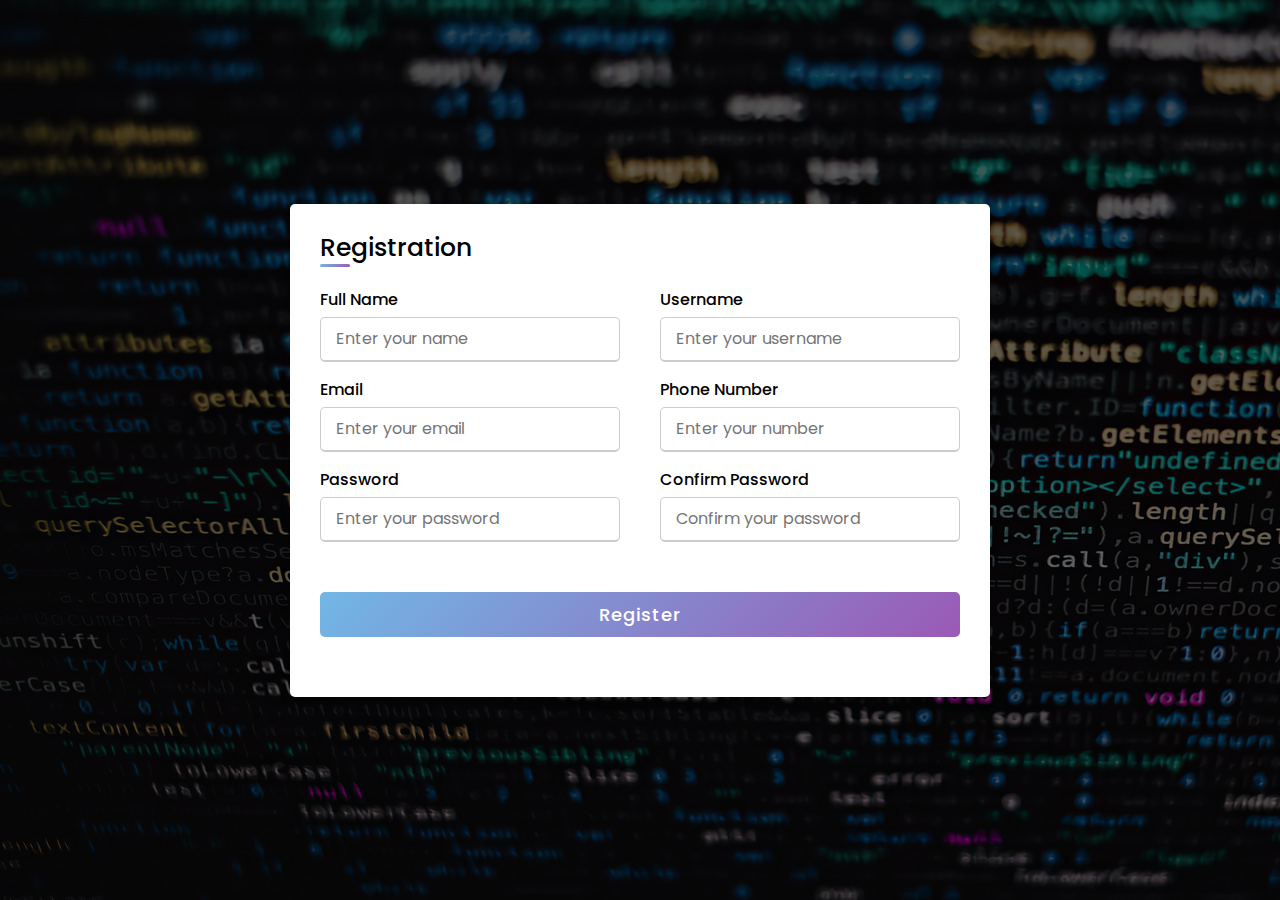
<file: Assesments/Team Lead - Nitish S/Assignment 1/index.html>
<!DOCTYPE html>
<!-- Created By CodingLab - www.codinglabweb.com -->
<html lang="en" dir="ltr">
  <head>
    <meta charset="UTF-8" />
    <!---<title> Responsive Registration Form | CodingLab </title>--->
    <link rel="stylesheet" href="style.css" />
    <meta name="viewport" content="width=device-width, initial-scale=1.0" />
  </head>
  <body>
    <div class="container">
      <div class="title">Registration</div>
      <div class="content">
        <form action="#">
          <div class="user-details">
            <div class="input-box">
              <span class="details">Full Name</span>
              <input type="text" placeholder="Enter your name" required />
            </div>
            <div class="input-box">
              <span class="details">Username</span>
              <input type="text" placeholder="Enter your username" required />
            </div>
            <div class="input-box">
              <span class="details">Email</span>
              <input type="text" placeholder="Enter your email" required />
            </div>
            <div class="input-box">
              <span class="details">Phone Number</span>
              <input type="text" placeholder="Enter your number" required />
            </div>
            <div class="input-box">
              <span class="details">Password</span>
              <input type="text" placeholder="Enter your password" required />
            </div>
            <div class="input-box">
              <span class="details">Confirm Password</span>
              <input type="text" placeholder="Confirm your password" required />
            </div>
          </div>

          <div class="button">
            <input type="submit" value="Register" />
          </div>
        </form>
      </div>
    </div>
  </body>
</html>
</file>
<file: Assesments/Team Lead - Nitish S/Assignment 1/style.css>
@import url("https://fonts.googleapis.com/css2?family=Poppins:wght@200;300;400;500;600;700&display=swap");
* {
  margin: 0;
  padding: 0;
  box-sizing: border-box;
  font-family: "Poppins", sans-serif;
}
body {
  height: 100vh;
  display: flex;
  justify-content: center;
  align-items: center;
  padding: 10px;
  background-image: url("./image.png");
}
.container {
  max-width: 700px;
  width: 100%;
  background-color: #fff;
  padding: 25px 30px;
  border-radius: 5px;
  box-shadow: 0 5px 10px rgba(0, 0, 0, 0.15);
}
.container .title {
  font-size: 25px;
  font-weight: 500;
  position: relative;
}
.container .title::before {
  content: "";
  position: absolute;
  left: 0;
  bottom: 0;
  height: 3px;
  width: 30px;
  border-radius: 5px;
  background: linear-gradient(135deg, #71b7e6, #9b59b6);
}
.content form .user-details {
  display: flex;
  flex-wrap: wrap;
  justify-content: space-between;
  margin: 20px 0 12px 0;
}
form .user-details .input-box {
  margin-bottom: 15px;
  width: calc(100% / 2 - 20px);
}
form .input-box span.details {
  display: block;
  font-weight: 500;
  margin-bottom: 5px;
}
.user-details .input-box input {
  height: 45px;
  width: 100%;
  outline: none;
  font-size: 16px;
  border-radius: 5px;
  padding-left: 15px;
  border: 1px solid #ccc;
  border-bottom-width: 2px;
  transition: all 0.3s ease;
}
.user-details .input-box input:focus,
.user-details .input-box input:valid {
  border-color: #9b59b6;
}
form .gender-details .gender-title {
  font-size: 20px;
  font-weight: 500;
}
form .category {
  display: flex;
  width: 80%;
  margin: 14px 0;
  justify-content: space-between;
}
form .category label {
  display: flex;
  align-items: center;
  cursor: pointer;
}
form .category label .dot {
  height: 18px;
  width: 18px;
  border-radius: 50%;
  margin-right: 10px;
  background: #d9d9d9;
  border: 5px solid transparent;
  transition: all 0.3s ease;
}
#dot-1:checked ~ .category label .one,
#dot-2:checked ~ .category label .two,
#dot-3:checked ~ .category label .three {
  background: #9b59b6;
  border-color: #d9d9d9;
}
form input[type="radio"] {
  display: none;
}
form .button {
  height: 45px;
  margin: 35px 0;
}
form .button input {
  height: 100%;
  width: 100%;
  border-radius: 5px;
  border: none;
  color: #fff;
  font-size: 18px;
  font-weight: 500;
  letter-spacing: 1px;
  cursor: pointer;
  transition: all 0.3s ease;
  background: linear-gradient(135deg, #71b7e6, #9b59b6);
}
form .button input:hover {
  /* transform: scale(0.99); */
  background: linear-gradient(-135deg, #71b7e6, #9b59b6);
}
@media (max-width: 584px) {
  .container {
    max-width: 100%;
  }
  form .user-details .input-box {
    margin-bottom: 15px;
    width: 100%;
  }
  form .category {
    width: 100%;
  }
  .content form .user-details {
    max-height: 300px;
    overflow-y: scroll;
  }
  .user-details::-webkit-scrollbar {
    width: 5px;
  }
}
@media (max-width: 459px) {
  .container .content .category {
    flex-direction: column;
  }
}
</file>
